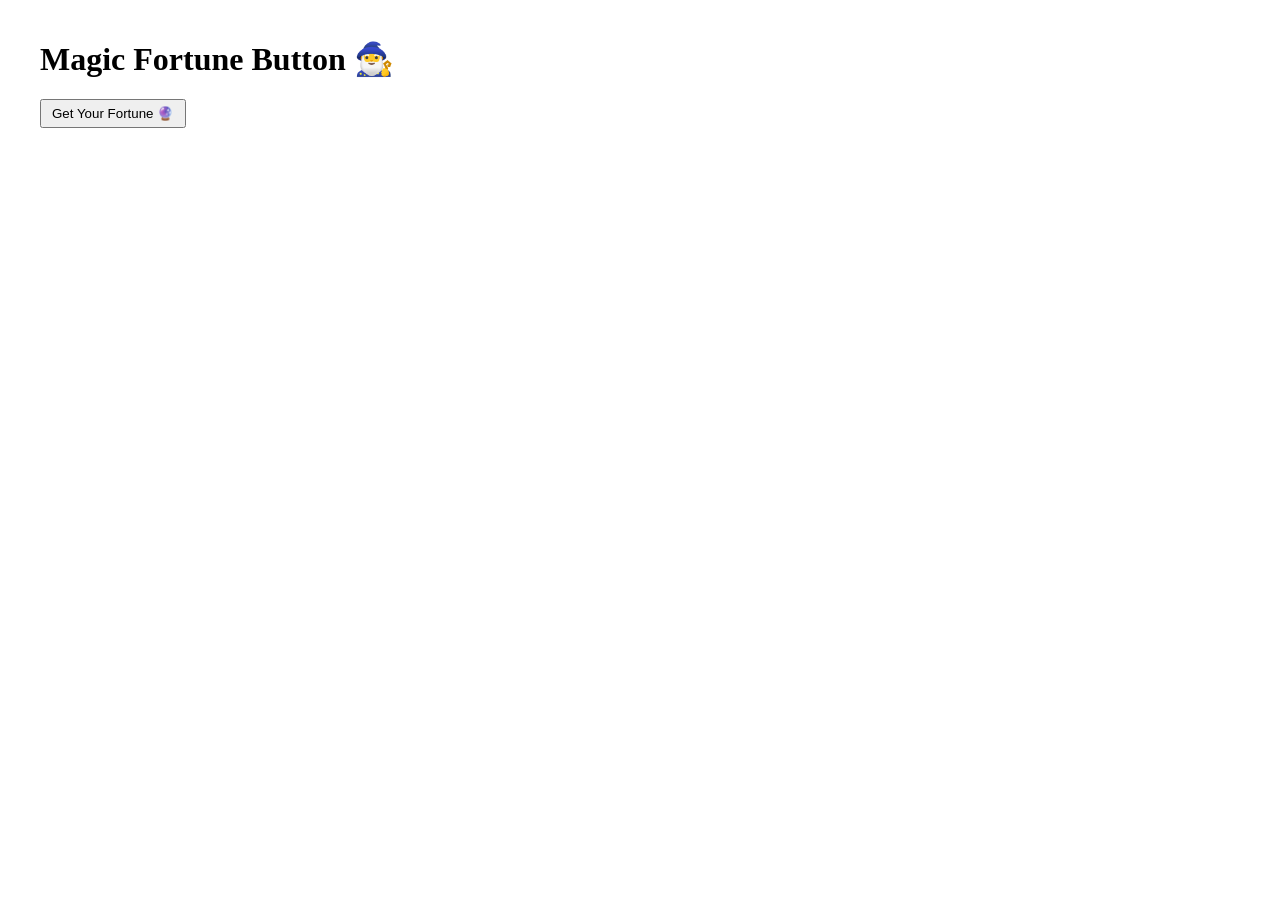
<file: Frontend/Task06/index.html>
<!DOCTYPE html>
<html lang="en">
<head>
    <meta charset="UTF-8">
    <meta name="viewport" content="width=device-width, initial-scale=1.0">
    <title>Magic Fortune Button</title>
    <style>
        body {
            font-family: serif;
            margin: 40px;
        }
        button {
            margin-bottom: 20px;
            padding: 5px 10px;
        }
    </style>
</head>
<body>
    <h1>Magic Fortune Button 🧙‍♂️</h1>
    <button id="fortuneBtn">Get Your Fortune 🔮</button>
    <p id="fortuneText"></p>

    <script src="script.js"></script>
</body>
</html>
</file>
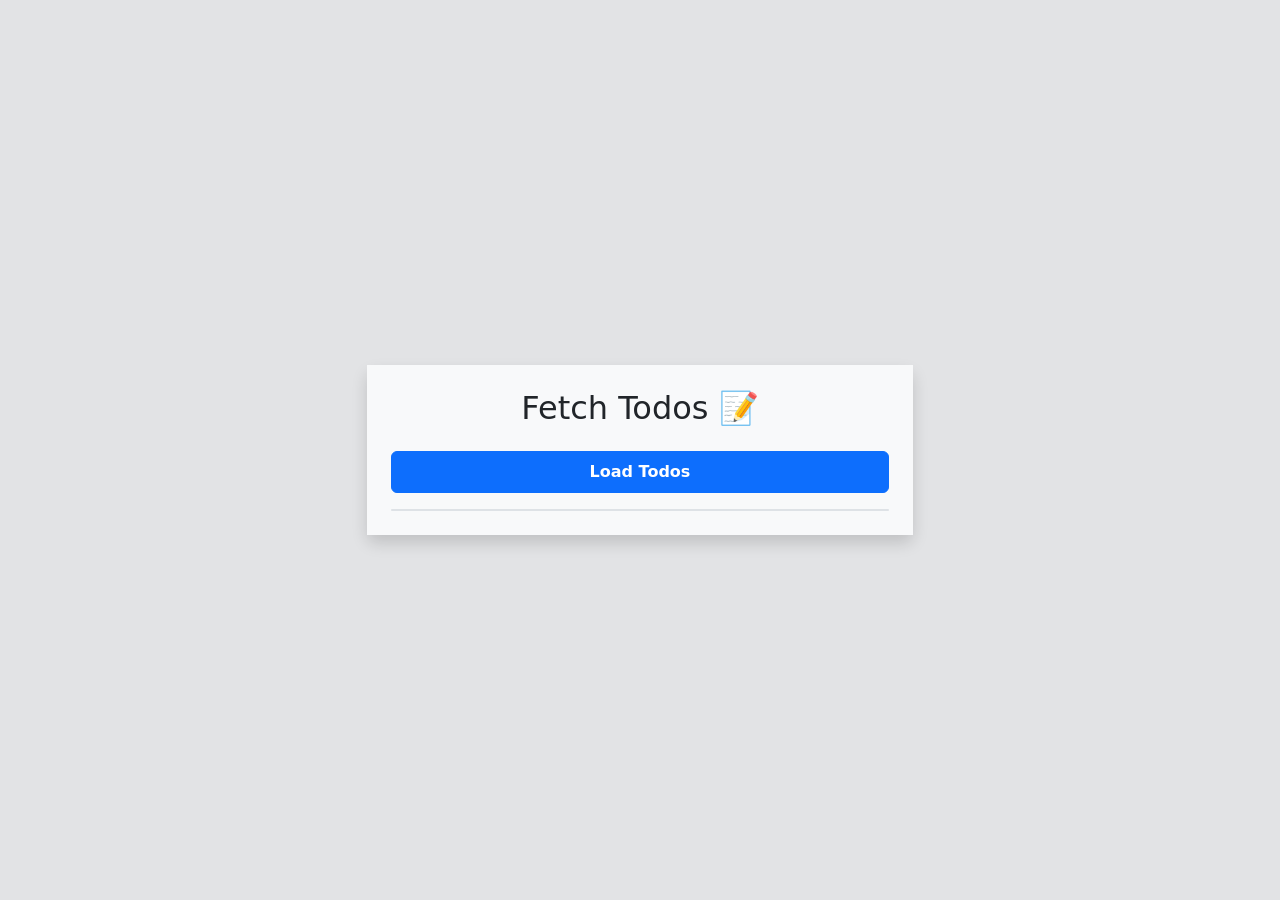
<file: Frontend/Task07/index.html>
<!DOCTYPE html>
<html lang="en">
<head>
    <meta charset="UTF-8">
    <meta name="viewport" content="width=device-width, initial-scale=1.0">
    <title>Fetch Todos</title>
    <link href="https://cdn.jsdelivr.net/npm/bootstrap@5.3.0/dist/css/bootstrap.min.css" rel="stylesheet">
</head>
<body class="bg-secondary-subtle d-flex justify-content-center align-items-center vh-100">
    <div class="container">
        <div class="row justify-content-center">
            <div class="col-md-8 col-lg-6">
                <div class="card shadow rounded-3 border-0">
                    <div class="card-body p-4 bg-light">
                        <h2 class="text-center mb-4">Fetch Todos 📝</h2>
                        <button id="loadBtn" class="btn btn-primary w-100 mb-3 py-2 fw-semibold">
                            Load Todos
                        </button>
                        <ul id="todoList" class="list-group border-top border-bottom">
                        </ul>
                    </div>
                </div>
            </div>
        </div>
    </div>
    <script src="script.js"></script>
</body>
</html>
</file>
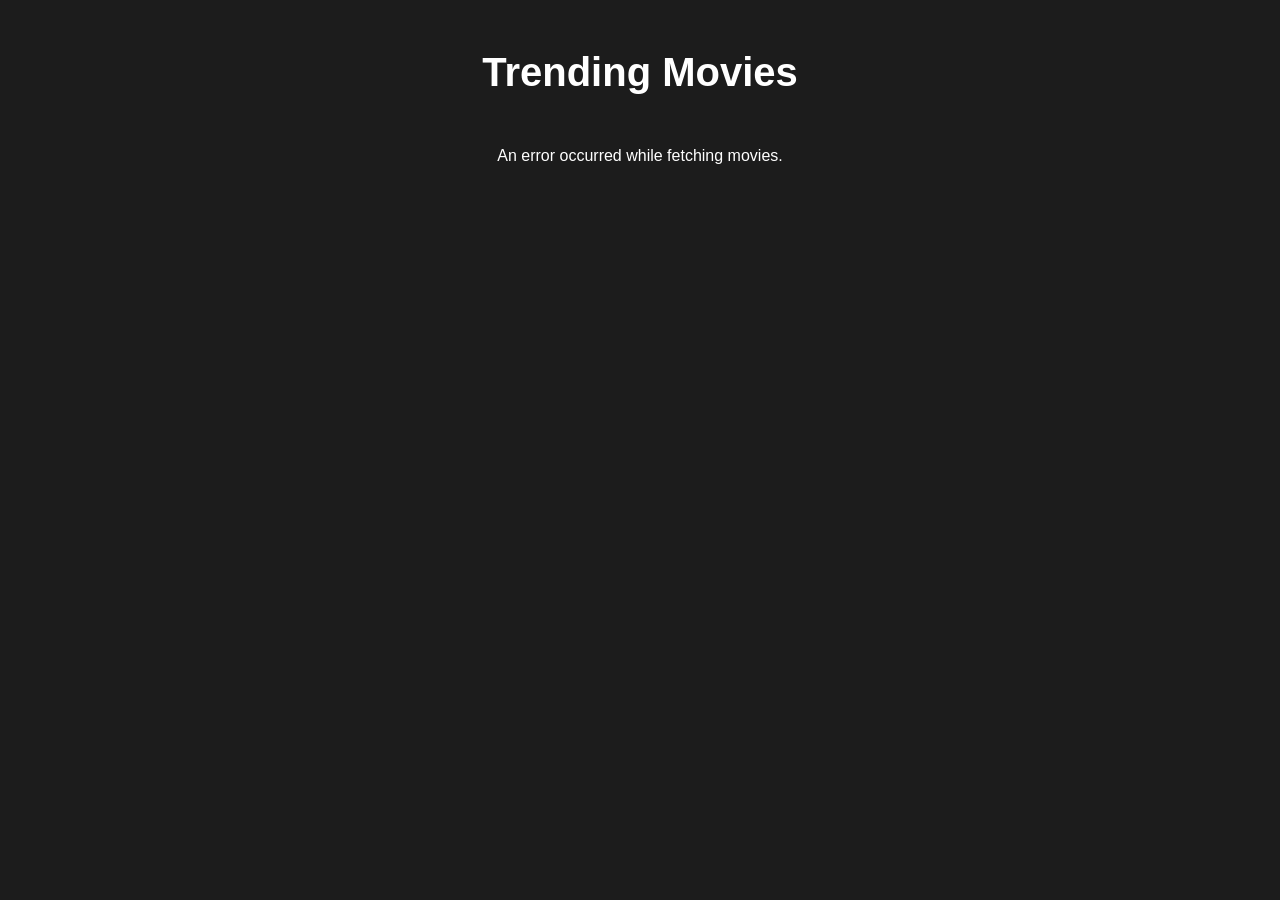
<file: Frontend/Task08/index.html>
<!DOCTYPE html>
<html lang="en">
<head>
    <meta charset="UTF-8">
    <meta name="viewport" content="width=device-width, initial-scale=1.0">
    <title>Trending Movies</title>
    <!-- Bootstrap CSS -->
    <link href="https://cdn.jsdelivr.net/npm/bootstrap@5.3.0/dist/css/bootstrap.min.css" rel="stylesheet">
    <!-- Custom CSS -->
    <link href="style.css" rel="stylesheet">
</head>
<body>
    <div class="container py-5">
        <h1 class="text-center text-white mb-5 fw-bold">Trending Movies</h1>
        <div id="moviesContainer" class="row row-cols-1 row-cols-sm-2 row-cols-md-3 row-cols-lg-4 g-4">
            <!-- Movie cards will be dynamically injected here -->
        </div>
    </div>

    <!-- Script -->
    <script src="script.js"></script>
</body>
</html>
</file>
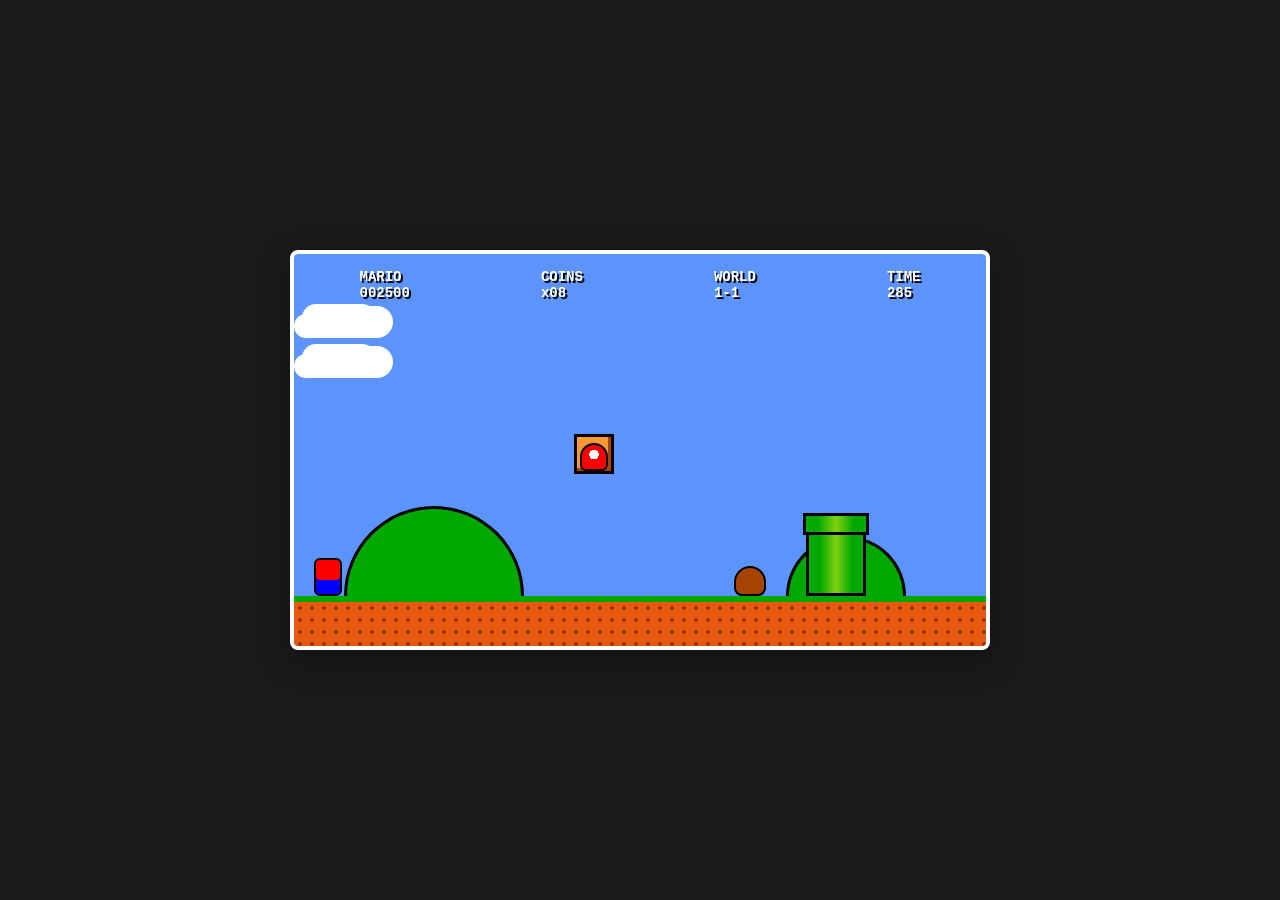
<file: Frontend/Task03/animation.html>
<!DOCTYPE html>
<html lang="en">
<head>
  <meta charset="UTF-8">
  <meta name="viewport" content="width=device-width, initial-scale=1.0">
  <meta name="description" content="A retro Super Mario pure HTML & CSS animation showcasing pixel-perfect game elements and smooth animations.">
  <title>Super Mario Pure HTML & CSS Animation</title>
  <link rel="stylesheet" href="style.css">
</head>
<body>
  <main>
    <div class="stage" role="img" aria-label="Super Mario animation scene with Mario running through a game level">
      <!-- Game HUD -->
      <div class="hud" aria-label="Game statistics">
        <div>MARIO<br><span>002500</span></div>
        <div>COINS<br><span>x08</span></div>
        <div>WORLD<br><span>1-1</span></div>
        <div>TIME<br><span>285</span></div>
      </div>

      <!-- Sky Elements -->
      <div class="cloud cloud-1" aria-hidden="true"></div>
      <div class="cloud cloud-2" aria-hidden="true"></div>

      <!-- Background Hills -->
      <div class="hill hill-1" aria-hidden="true"></div>
      <div class="hill hill-2" aria-hidden="true"></div>

      <!-- Blocks & Items -->
      <div class="block question-block" aria-label="Question mark block" role="img">
        <div class="item mushroom" aria-hidden="true"></div>
      </div>

      <!-- Pipe -->
      <div class="pipe" aria-label="Green warp pipe" role="img"></div>

      <!-- Characters -->
      <div class="goomba" aria-label="Goomba enemy" role="img"></div>
      <div class="mario" aria-label="Mario character" role="img"></div>

      <!-- Ground -->
      <div class="ground" aria-hidden="true"></div>
    </div>
  </main>
</body>
</html>
</file>
<file: Frontend/Task08/style.css>
body {
    background-color: #1c1c1c; /* Dark theme background */
    font-family: 'Segoe UI', Tahoma, Geneva, Verdana, sans-serif;
}

.movie-card {
    background-color: #ffffff;
    border-radius: 12px;
    overflow: hidden;
    transition: transform 0.3s ease, box-shadow 0.3s ease;
    cursor: pointer;
    border: none;
    height: 100%;
    display: flex;
    flex-direction: column;
}

.movie-card:hover {
    transform: translateY(-8px);
    box-shadow: 0 12px 24px rgba(0,0,0,0.4);
}

.movie-poster {
    width: 100%;
    height: 380px;
    object-fit: cover;
}

.movie-info {
    padding: 16px;
    display: flex;
    flex-direction: column;
    flex-grow: 1;
}

.movie-title {
    font-size: 1.1rem;
    font-weight: 700;
    color: #333;
    margin-bottom: 8px;
    display: -webkit-box;
    -webkit-line-clamp: 1;
    -webkit-box-orient: vertical;
    overflow: hidden;
}

.movie-overview {
    font-size: 0.85rem;
    color: #666;
    margin-bottom: 16px;
    display: -webkit-box;
    -webkit-line-clamp: 3;
    -webkit-box-orient: vertical;
    overflow: hidden;
    flex-grow: 1;
}

.movie-rating {
    display: inline-block;
    background-color: #ffb800; /* Yellow badge */
    color: #fff;
    font-weight: bold;
    padding: 4px 10px;
    border-radius: 6px;
    font-size: 0.9rem;
    align-self: flex-start;
}
</file>
<file: Frontend/Task03/style.css>
:root {
  --color-bg: #1a1a1a;
  --color-sky: #5c94fc;
  --color-white: #ffffff;
  --color-black: #000000;
  --color-green: #00a800;
  --color-green-light: #80d010;
  --color-brown: #a44400;
  --color-brown-dark: #8d4e00;
  --color-orange: #fc9838;
  --color-orange-ground: #e75910;
  --color-red-mario: #fc0000;
  --color-blue-mario: #0000fc;
  --color-brown-goomba: #a44400;
  --color-dirt: #943200;
  
  --size-stage-width: 700px;
  --size-stage-height: 400px;
  --size-border-radius: 8px;
  
  --duration-cloud-1: 12s;
  --duration-cloud-2: 18s;
  --duration-mario: 8s;
}

* {
  box-sizing: border-box;
  margin: 0;
  padding: 0;
}

body {
  background-color: var(--color-bg);
  display: flex;
  justify-content: center;
  align-items: center;
  min-height: 100vh;
  font-family: 'Courier New', Courier, monospace;
}


.stage {
  position: relative;
  width: var(--size-stage-width);
  height: var(--size-stage-height);
  background-color: var(--color-sky);
  border: 4px solid var(--color-white);
  border-radius: var(--size-border-radius);
  overflow: hidden;
  box-shadow: 0 10px 30px rgba(0, 0, 0, 0.3);
}


.hud {
  position: absolute;
  top: 15px;
  left: 0;
  width: 100%;
  display: flex;
  justify-content: space-around;
  color: var(--color-white);
  font-weight: bold;
  font-size: 14px;
  text-shadow: 2px 2px var(--color-black);
  z-index: 10;
}


.cloud {
  position: absolute;
  background: var(--color-white);
  border-radius: 20px;
  width: 70px;
  height: 24px;
  box-shadow: 10px -8px 0 2px var(--color-white), 25px -4px 0 4px var(--color-white);
  will-change: transform;
}

.cloud-1 {
  top: 60px;
  animation: floatClouds var(--duration-cloud-1) linear infinite;
}

.cloud-2 {
  top: 100px;
  animation: floatClouds var(--duration-cloud-2) linear infinite -7s;
}

@keyframes floatClouds {
  0% { transform: translateX(750px); }
  100% { transform: translateX(-100px); }
}


.hill {
  position: absolute;
  bottom: 50px;
  background-color: var(--color-green);
  border-top-left-radius: 100px;
  border-top-right-radius: 100px;
  border: 3px solid var(--color-black);
  border-bottom: none;
}

.hill-1 {
  left: 50px;
  width: 180px;
  height: 90px;
}

.hill-2 {
  right: 80px;
  width: 120px;
  height: 60px;
}

.question-block {
  position: absolute;
  top: 180px;
  left: 280px;
  width: 40px;
  height: 40px;
  background-color: var(--color-orange);
  border: 3px solid var(--color-black);
  color: var(--color-black);
  font-weight: bold;
  font-size: 22px;
  display: flex;
  justify-content: center;
  align-items: center;
  box-shadow: inset -3px -3px 0 var(--color-brown);
  animation: hitBlock var(--duration-mario) infinite;
  z-index: 5;
  will-change: transform, background-color;
}

@keyframes hitBlock {
  0%, 28%, 35%, 100% { 
    transform: translateY(0); 
    background-color: var(--color-orange); 
  }
  30% { 
    transform: translateY(-12px); 
    background-color: var(--color-brown-dark); 
    color: transparent; 
  }
}


.mushroom {
  position: absolute;
  width: 28px;
  height: 28px;
  background: radial-gradient(circle at 50% 40%, var(--color-white) 25%, var(--color-red-mario) 26%);
  border-radius: 14px 14px 6px 6px;
  border: 2px solid var(--color-black);
  bottom: 0;
  z-index: -1;
  animation: spawnMushroom var(--duration-mario) infinite;
  will-change: transform, opacity;
}

@keyframes spawnMushroom {
  0%, 30% { transform: translateY(0); opacity: 0; }
  38% { transform: translateY(-38px); opacity: 1; }
  45%, 100% { transform: translateY(-38px) translateX(80px); opacity: 0; }
}


.pipe {
  position: absolute;
  bottom: 50px;
  right: 120px;
  width: 60px;
  height: 70px;
  background: linear-gradient(to right, var(--color-green) 20%, var(--color-green-light) 50%, var(--color-green) 80%);
  border: 3px solid var(--color-black);
}

.pipe::before {
  content: "";
  position: absolute;
  top: -16px;
  left: -6px;
  width: 60px;
  height: 16px;
  background: linear-gradient(to right, var(--color-green) 20%, var(--color-green-light) 50%, var(--color-green) 80%);
  border: 3px solid var(--color-black);
}


.goomba {
  position: absolute;
  bottom: 50px;
  right: 220px;
  width: 32px;
  height: 30px;
  background-color: var(--color-brown-goomba);
  border-radius: 16px 16px 8px 8px;
  border: 2px solid var(--color-black);
  animation: goombaWalk var(--duration-mario) linear infinite;
  will-change: transform;
}

@keyframes goombaWalk {
  0%, 100% { transform: translateX(0); }
  50% { transform: translateX(-100px); }
}

.mario {
  position: absolute;
  bottom: 50px;
  left: 20px;
  width: 28px;
  height: 38px;
  background-color: var(--color-red-mario);
  border-radius: 6px;
  border: 2px solid var(--color-black);
  box-shadow: inset 0 -14px 0 var(--color-blue-mario);
  animation: marioAction var(--duration-mario) infinite ease-in-out;
  z-index: 6;
  will-change: transform;
}

@keyframes marioAction {
  0% { transform: translateX(0); }
  25% { transform: translateX(260px); }


  30% { transform: translateX(265px) translateY(-90px); }

 
  35% { transform: translateX(270px); }

 
  60% { transform: translateX(450px); }
  68% { transform: translateX(450px) translateY(-80px); } /* Jumps over pipe */
  75% { transform: translateX(540px); }

  100% { transform: translateX(700px); }
}


.ground {
  position: absolute;
  bottom: 0;
  width: 100%;
  height: 50px;
  background-color: var(--color-orange-ground);
  border-top: 6px solid var(--color-green);
  background-image: radial-gradient(var(--color-dirt) 20%, transparent 20%);
  background-size: 12px 12px;
}
</file>
